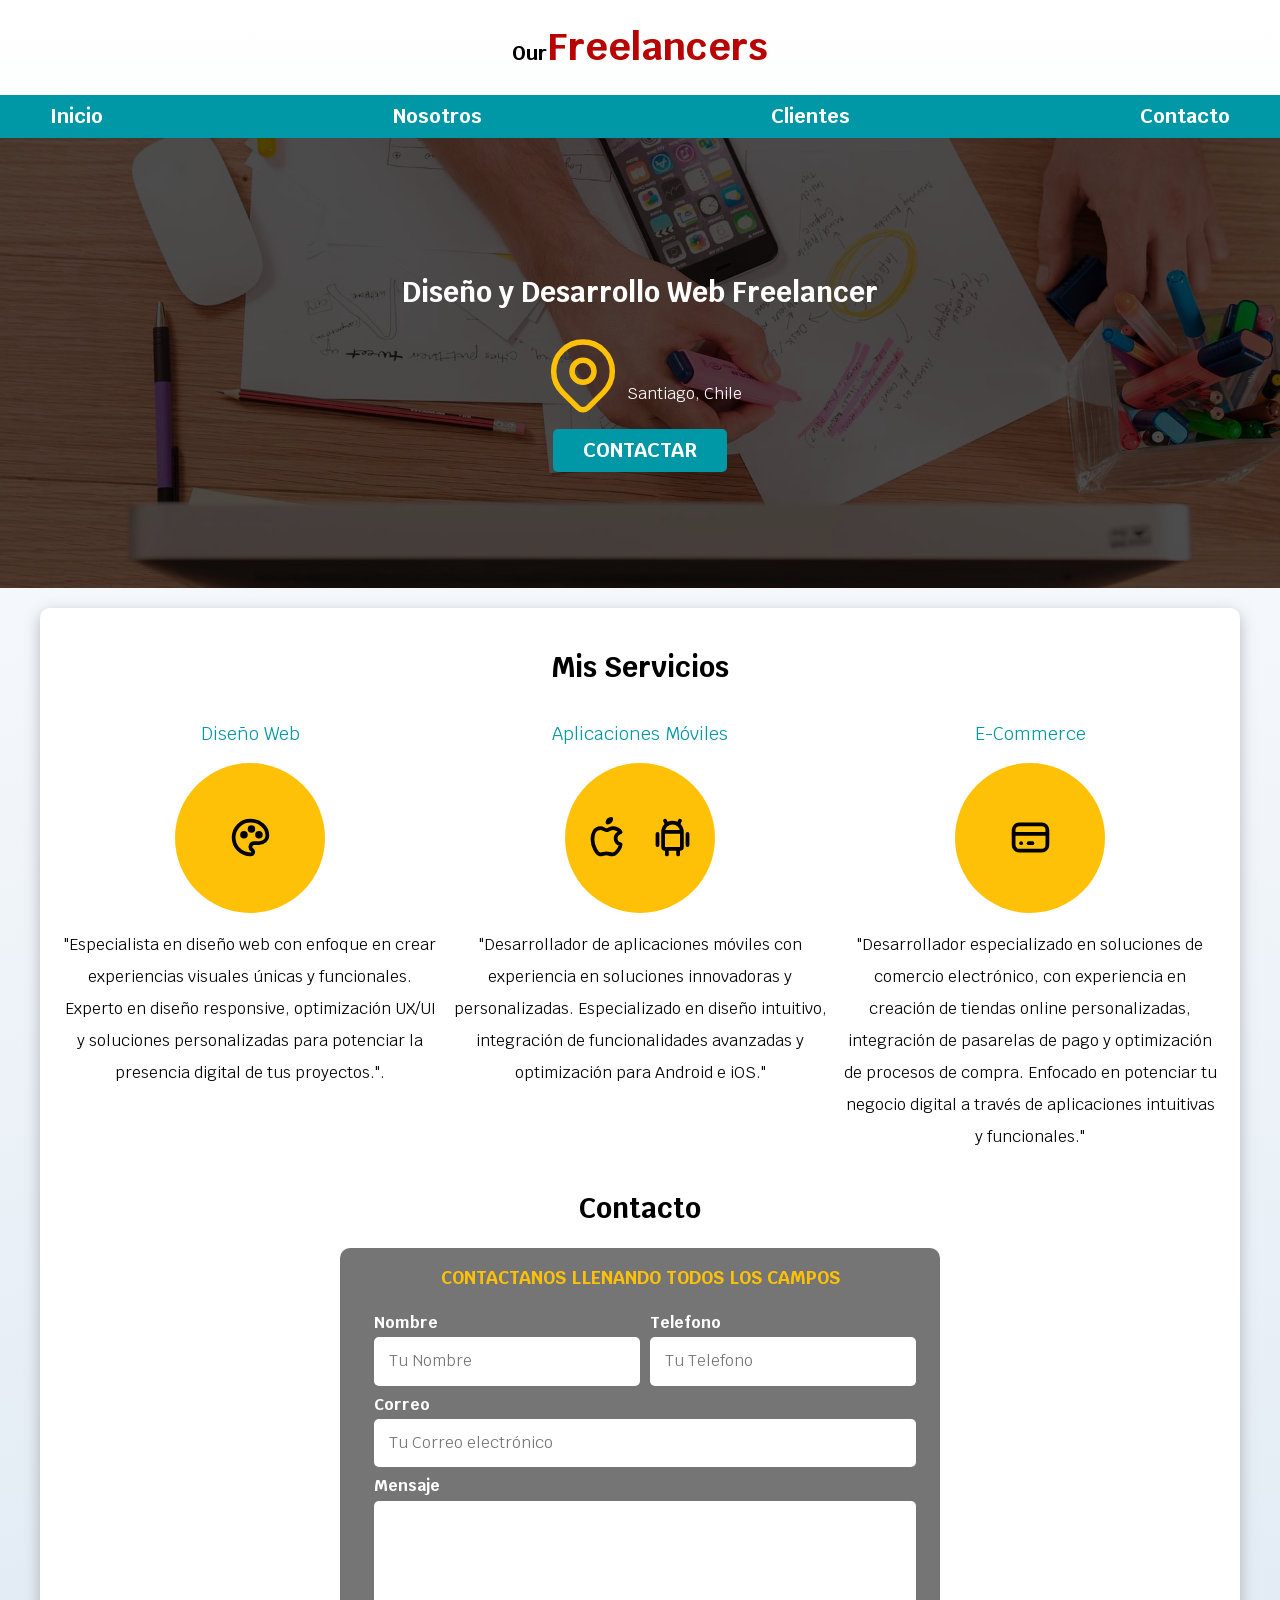
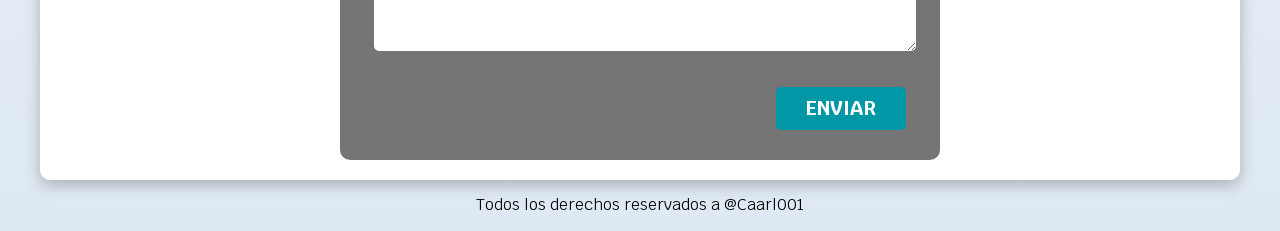
<file: index.html>
<!DOCTYPE html>
<html lang="es">
<head>
    <meta charset="UTF-8">
    <meta name="viewport" content="width=device-width, initial-scale=1.0">
    <title>Diseñador Freelancer</title>
    <link rel="preload" href="css/normalize.css">
    <link rel="stylesheet" href="css/normalize.css">
    <link rel="preconnect" href="https://fonts.googleapis.com">
    <link rel="preconnect" href="https://fonts.gstatic.com" crossorigin>
    <link href="https://fonts.googleapis.com/css2?family=Krub:wght@400;700&display=swap" rel="stylesheet">
    <link rel="preload" href="css/style.css" as="style">
    <link rel="stylesheet" href="css/style.css">

</head>
<body>
    <header>
        <h1 class="titulo" href="index.html"><span>Our</span>Freelancers</h1>
    </header>
    <div class="nav-bg">
        <nav class="navegacion-principal contenedor">
            <a href="index.html">Inicio</a>
            <a href="nosotros.html">Nosotros</a>
            <a href="clientes.html">Clientes</a>
            <a href="contacto.html">Contacto</a>
        </nav>
    </div>    

    <section class="hero">
        <div class="contenido-hero"> 
            <h2>Diseño y Desarrollo Web Freelancer</h2>
                <div class="ubicacion">
                    <svg  xmlns="http://www.w3.org/2000/svg"  width="88"  height="88"  viewBox="0 0 24 24"  fill="none"  stroke="#ffc107"  stroke-width="1.5"
                    stroke-linecap="round"  stroke-linejoin="round"  class="icon icon-tabler icons-tabler-outline icon-tabler-map-pin"><path stroke="none" d="M0 0h24v24H0z" fill="none"/><path d="M9 11a3 3 0 1 0 6 0a3 3 0 0 0 -6 0" /><path d="M17.657 16.657l-4.243 4.243a2 2 0 0 1 -2.827 0l-4.244 -4.243a8 8 0 1 1 11.314 0z" /></svg> 
                    <p>Santiago, Chile</p>
                </div>
                <a class="boton" href="#">Contactar</a>
        </div>  
    </section>
    
    <main class="contenedor sombra">
            <h2>Mis Servicios</h2>
            
            <div class="servicios">
                <section class="servicio"">
                <h3>Diseño Web</h3>
                <div class="iconos">
                        <svg  xmlns="http://www.w3.org/2000/svg"  width="45"  height="45"  viewBox="0 0 24 24"  fill="none"  stroke="currentColor"  stroke-width="2"  stroke-linecap="round"  stroke-linejoin="round"  class="icon icon-tabler icons-tabler-outline icon-tabler-palette"><path stroke="none" d="M0 0h24v24H0z" fill="none"/><path d="M12 21a9 9 0 0 1 0 -18c4.97 0 9 3.582 9 8c0 1.06 -.474 2.078 -1.318 2.828c-.844 .75 -1.989 1.172 -3.182 1.172h-2.5a2 2 0 0 0 -1 3.75a1.3 1.3 0 0 1 -1 2.25" /><path d="M8.5 10.5m-1 0a1 1 0 1 0 2 0a1 1 0 1 0 -2 0" /><path d="M12.5 7.5m-1 0a1 1 0 1 0 2 0a1 1 0 1 0 -2 0" /><path d="M16.5 10.5m-1 0a1 1 0 1 0 2 0a1 1 0 1 0 -2 0" /></svg>
                </div>
                        <p>"Especialista en diseño web con enfoque en crear experiencias visuales únicas y funcionales. Experto en diseño responsive, optimización UX/UI y soluciones personalizadas para potenciar la presencia digital de tus proyectos.".</p>
                </section>
                
                <section class="servicio">
                    <h3>Aplicaciones Móviles</h3>
                    <div class="iconos">
                        <svg  xmlns="http://www.w3.org/2000/svg"  width="45"  height="45"  viewBox="0 0 24 24"  fill="none"  stroke="currentColor"  stroke-width="2"  stroke-linecap="round"  stroke-linejoin="round"  class="icon icon-tabler icons-tabler-outline icon-tabler-brand-apple"><path stroke="none" d="M0 0h24v24H0z" fill="none"/><path d="M8.286 7.008c-3.216 0 -4.286 3.23 -4.286 5.92c0 3.229 2.143 8.072 4.286 8.072c1.165 -.05 1.799 -.538 3.214 -.538c1.406 0 1.607 .538 3.214 .538s4.286 -3.229 4.286 -5.381c-.03 -.011 -2.649 -.434 -2.679 -3.23c-.02 -2.335 2.589 -3.179 2.679 -3.228c-1.096 -1.606 -3.162 -2.113 -3.75 -2.153c-1.535 -.12 -3.032 1.077 -3.75 1.077c-.729 0 -2.036 -1.077 -3.214 -1.077z" /><path d="M12 4a2 2 0 0 0 2 -2a2 2 0 0 0 -2 2" /></svg>
                        <svg  xmlns="http://www.w3.org/2000/svg"  width="45"  height="45"  viewBox="0 0 24 24"  fill="none"  stroke="currentColor"   stroke-width="2"  stroke-linecap="round"  stroke-linejoin="round"  class="icon icon-tabler icons-tabler-outline icon-tabler-brand-android"><path stroke="none" d="M0 0h24v24H0z" fill="none"/><path d="M4 10l0 6" /><path d="M20 10l0 6" /><path d="M7 9h10v8a1 1 0 0 1 -1 1h-8a1 1 0 0 1 -1 -1v-8a5 5 0 0 1 10 0" /><path d="M8 3l1 2" /><path d="M16 3l-1 2" /><path d="M9 18l0 3" /><path d="M15 18l0 3" /></svg> 
                    </div>
                        <p>"Desarrollador de aplicaciones móviles con experiencia en soluciones innovadoras y personalizadas. Especializado en diseño intuitivo, integración de funcionalidades avanzadas y optimización para Android e iOS."</p>
                </section>

                <section class="servicio">       
                <h3>E-Commerce</h3>
                <div class="iconos">
                    <svg  xmlns="http://www.w3.org/2000/svg"  width="45"  height="45"  viewBox="0 0 24 24"  fill="none"  stroke="currentColor"   stroke-width="2"  stroke-linecap="round"  stroke-linejoin="round"  class="icon icon-tabler icons-tabler-outline icon-tabler-credit-card"><path stroke="none" d="M0 0h24v24H0z" fill="none"/><path d="M3 5m0 3a3 3 0 0 1 3 -3h12a3 3 0 0 1 3 3v8a3 3 0 0 1 -3 3h-12a3 3 0 0 1 -3 -3z" /><path d="M3 10l18 0" /><path d="M7 15l.01 0" /><path d="M11 15l2 0" /></svg>
                </div>
                        <p>"Desarrollador especializado en soluciones de comercio electrónico, con experiencia en creación de tiendas online personalizadas, integración de pasarelas de pago y optimización de procesos de compra. Enfocado en potenciar tu negocio digital a través de aplicaciones intuitivas y funcionales."</p> 
                </section>  
            </div><!-- CIERRE CLASE: .servicios  -->
        <section>
            <h2>Contacto</h2> 

            <form class="formulario">
                <fieldset>
                    <legend>Contactanos llenando todos los campos</legend>
                    <div class="contenedor-campos">
                        <div class="campo">
                            <label>Nombre</label>
                            <input class="input-text" type="text" placeholder="Tu Nombre">
                        </div> 

                        <div class="campo">   
                            <label>Telefono</label>
                            <input class="input-text" type="tel" placeholder="Tu Telefono">
                        </div>

                        <div class="campo">
                            <label>Correo</label>
                            <input class="input-text" type="email" placeholder="Tu Correo electrónico">
                        </div>
                        
                        <div class="campo">
                            <label>Mensaje</label>
                            <textarea class="input-text"></textarea>
                        </div>
                    </div><!-- .CONTENEDOR-CAMPOS -->
                        
                        <div class="alinear-derecha flex">
                            <input class="boton w-100" type="submit" value="Enviar">
                        </div>
                    
                </fieldset>
            </form>
        </section>
    </main>
    <footer class="footer">
        <p>Todos los derechos reservados a @Caarl001</p>
    </footer>

</body>
</html>
</file>
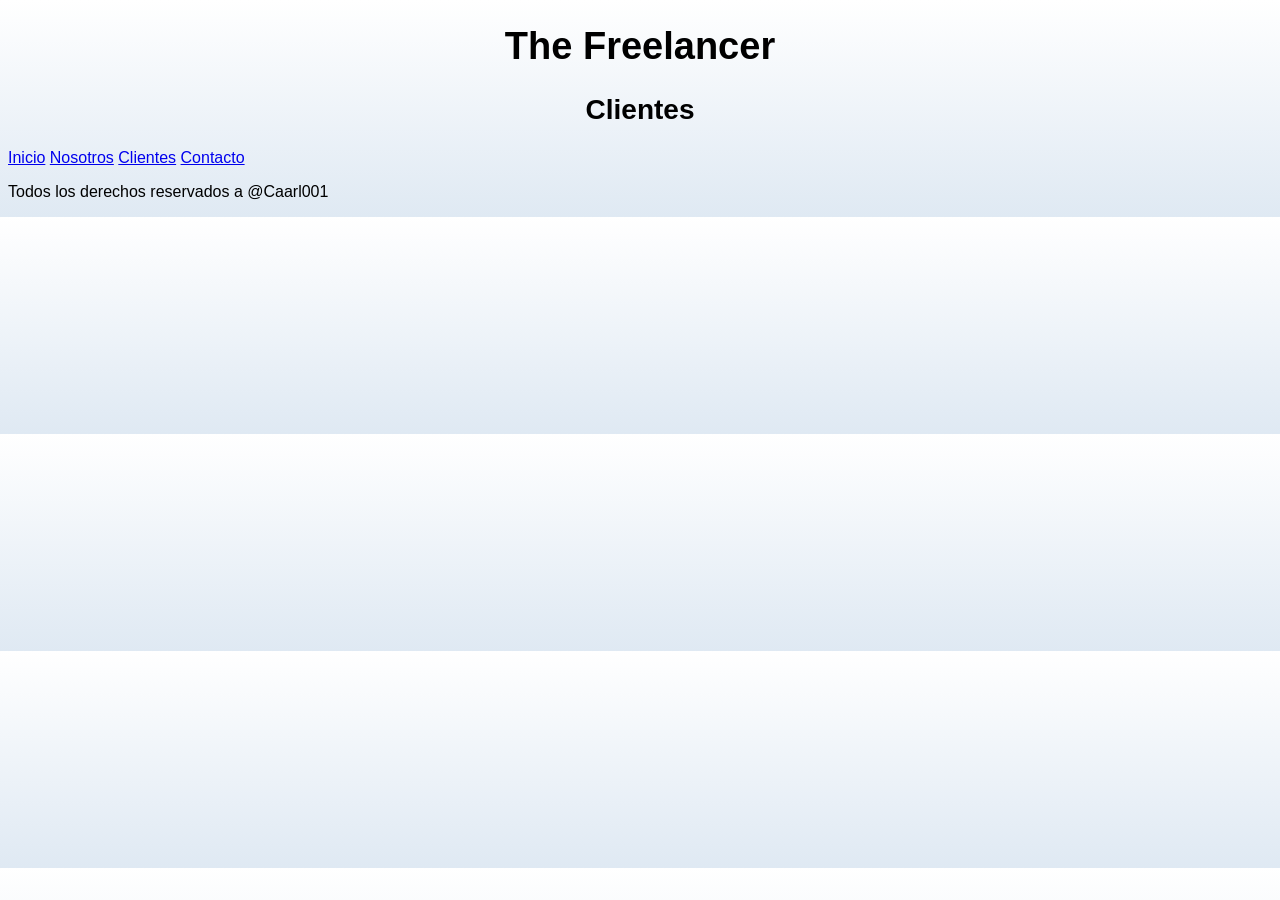
<file: clientes.html>
<!DOCTYPE html>
<html lang="es">
<head>
    <meta charset="UTF-8">
    <meta name="viewport" content="width=device-width, initial-scale=1.0">
    <title>Clientes</title>
    <link rel="preload" href="css/style.css" as="style">
    <link rel="stylesheet" href="css/style.css">
</head>
<body>
    <header>
        <h1>The Freelancer</h1>
        <h2>Clientes</h2>
    </header>

    <nav>
        <a href="index.html">Inicio</a>
        <a href="nosotros.html">Nosotros</a>
        <a href="clientes.html">Clientes</a>
        <a href="contacto.html">Contacto</a>
    </nav>
     <footer>
        <p>Todos los derechos reservados a @Caarl001</p>
    </footer>     
</body>
</html>
</file>
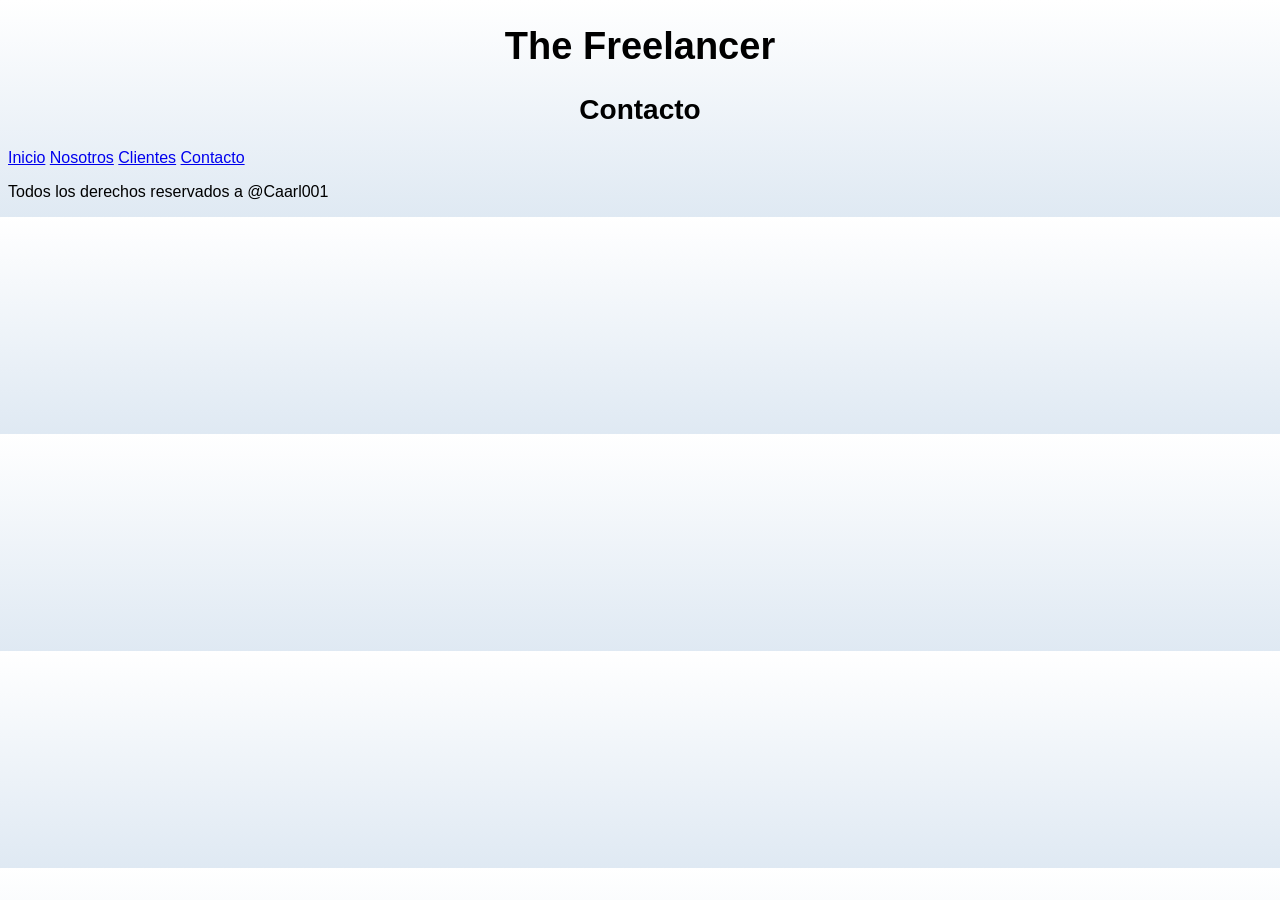
<file: contacto.html>
<!DOCTYPE html>
<html lang="es">
<head>
    <meta charset="UTF-8">
    <meta name="viewport" content="width=device-width, initial-scale=1.0">
    <title>Contacto</title>
    <link rel="preload" href="css/style.css" as="style">
    <link rel="stylesheet" href="css/style.css">
</head>
<body>
    <header>
        <h1>The Freelancer</h1>
        <h2>Contacto</h2>
    </header>

    <nav>
        <a href="index.html">Inicio</a>
        <a href="nosotros.html">Nosotros</a>
        <a href="clientes.html">Clientes</a>
        <a href="contacto.html">Contacto</a>
    </nav>

    <footer>
        <p>Todos los derechos reservados a @Caarl001</p>
    </footer>  
</body>
</html>
</file>
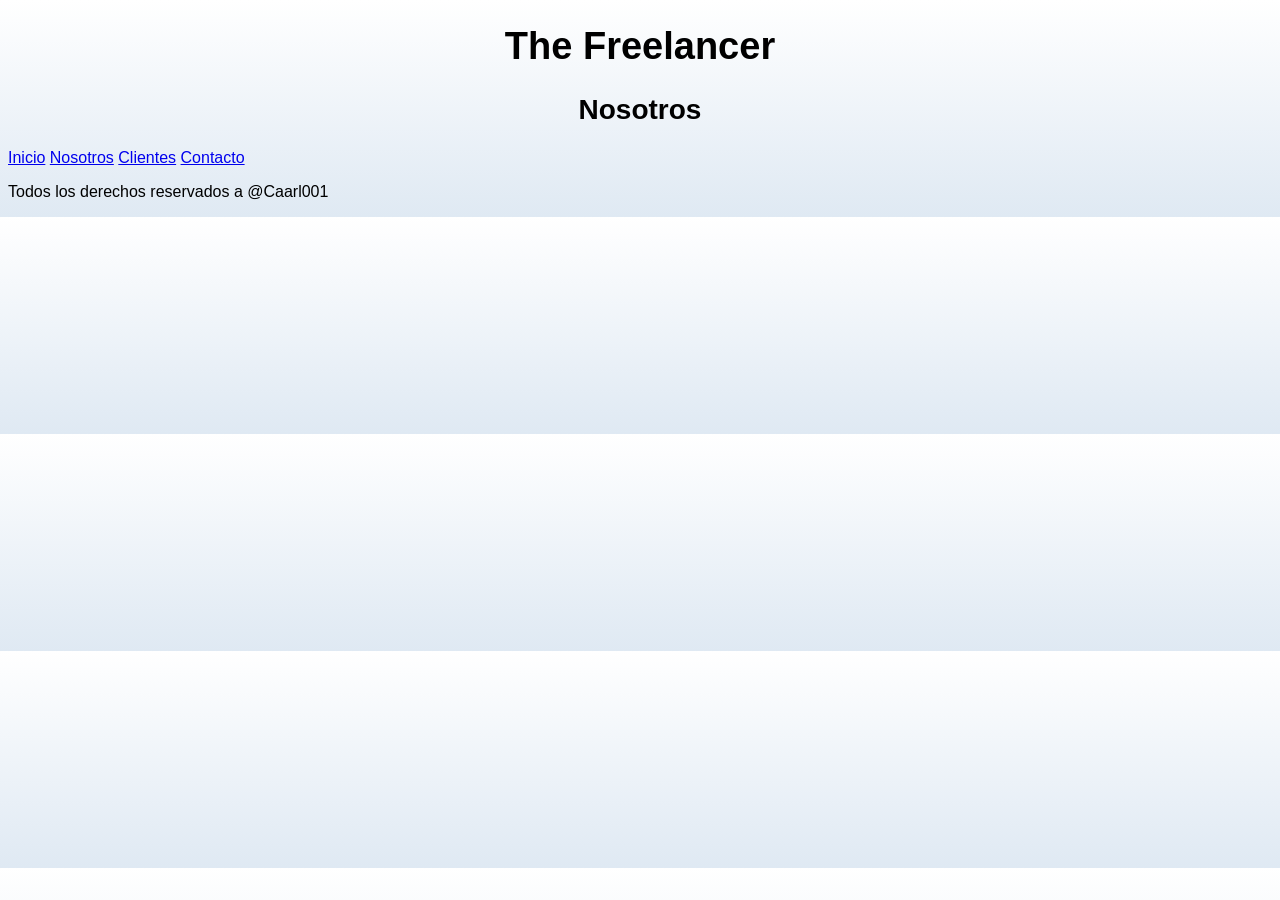
<file: nosotros.html>
<!DOCTYPE html>
<html lang="es">
<head>
    <meta charset="UTF-8">
    <meta name="viewport" content="width=device-width, initial-scale=1.0">
    <title>Nosotros</title>
    <link rel="preload" href="css/style.css" as="style">
    <link rel="stylesheet" href="css/style.css">
</head>
<body>
   <header>
        <h1>The Freelancer</h1>
        <h2>Nosotros</h2>
    </header>

    <nav>
        <a href="index.html">Inicio</a>
        <a href="nosotros.html">Nosotros</a>
        <a href="clientes.html">Clientes</a>
        <a href="contacto.html">Contacto</a>
    </nav>
    
    <main>

    </main>
    

    <footer>
        <p>Todos los derechos reservados a @Caarl001</p>
    </footer>

</body>
</html>
</file>
<file: css/style.css>
:root{
    --blanco:#FFFFFF;
    --oscuro:#212121;
    --rojo:#b90202;
    --gris:#757575;
    --grisClaro:#DFE9F3;
    --primario:#FFC107;
    --secundario:#0097A7;
}

/* GLOBALES */
html {
    font-size: 62.5%;
    box-sizing: border-box;/* HACK PARA BOX MODEL */
    scroll-snap-type: y mandatory;
}
/* SCROLL SNAP */
.servicios ,
.navegacion-principal,
.formulario {
    scroll-snap-align: center; 
    scroll-snap-stop: always; 
}

*, *:before, *:after {
    box-sizing: inherit;
}

body {
    font-size: 16px;
    font-family: "Krub", sans-serif;
    background-image: linear-gradient(to top, var(--grisClaro) 0%, var(--blanco) 100%);
}
.boton {
    background-color: var(--secundario);
    color:var(--blanco);
    padding: 1rem 3rem;
    margin-top: 1rem;
    font-size: 2rem;
    text-decoration: none;
    text-transform: uppercase;
    font-weight: bold;
    border-radius: .5rem;
    width: 90%;
    text-align: center;
    border: none;

}
@media (min-width: 768px) {
   .boton {
    width: auto;
   }
}
.boton :hover {
    cursor: pointer;
}
.sombra {
    -webkit-box-shadow: 0px 5px 15px 0px rgba(70,70,70,0.35);
    -moz-box-shadow: 0px 5px 15px 0px rgba(70,70,70,0.35);
    box-shadow: 0px 5px 15px 0px rgba(70,70,70,0.35);
    background-color: var(--blanco);
    padding: 2rem;
    border-radius: 1rem;
}

/* TIPOGRAFIAS */
h1 {
    font-size: 3.8rem;
}
h2 {
    font-size: 2.8rem;
}
h3 {
    font-size: 1.8rem;
}
h4 {
    font-size: 1rem;
}
h1, h2, h3 {
    text-align: center;
}

/* TITULOS */
.titulo {
    color: var(--rojo); 
}
.titulo span {
    font-size: 2rem;
    color:black;
}
/* UTILIDADES */
.w-100 {
    width: 100%;
}
@media (min-width: 768px) {
   .w-100 {
    width: auto;
   }
}
.flex {
    display: flex;
}
.alinear-derecha {
    justify-content: flex-end;
}
/* NAVEGACION PRINCIPAL */
.contenedor {
    max-width: 120rem;
    margin: 0 auto;
}
.nav-bg{
    background-color: var(--secundario);
}
.navegacion-principal {
    display: flex;
    flex-direction: column;
}
@media (min-width: 768px) {
   .navegacion-principal {
    flex-direction: row;
    justify-content: space-between;
   }
}
.navegacion-principal  a {
    display: block;
    text-align: center;
    color:var(--blanco);
    text-decoration: none;
    font-size: 2rem;
    font-weight: 700;
    padding: 1rem;
}

.navegacion-principal a:hover {
    background-color: var(--primario);
    color: var(--oscuro);
}

/* HERO */
.hero{
    background-image: url(../img/hero.jpg);
    background-repeat: no-repeat;
    background-size: cover;
    height: 450PX;
    position: relative;
    margin-bottom: 2rem;

}
.contenido-hero {
    position: absolute;
    background-color: rgb(0 0 0 / 70%); /* Transparencia del hero */
    width: 100%;
    height: 100%;
    display: flex;
    flex-direction: column;
    align-items: center;
    justify-content: center;

}
.contenido-hero h2,
.contenido-hero p {
    color: var(--blanco);
}

.contenido-hero .ubicacion {
    display: flex;
    align-items: flex-end;
}
/* SERVICIOS */
@media (min-width: 768px) {
   .servicios {
    display: grid;
    grid-template-columns: repeat(3, 1fr) ;
    column-gap: 1rem;
   }
}
.servicio { 
    display: flex;
    flex-direction: column;
    align-items: center;
}
.servicio h3 {
    color: var(--secundario);
    font-weight: normal;
}
.servicio p {
    line-height: 2;
    text-align: center;
}
.servicio .iconos {
    height: 15rem;
    width: 15rem;
    background-color: var(--primario);
    border-radius: 50%;
    display: flex;
    justify-content: space-evenly;
    align-items: center;
}

/* CONTACTO  */
.formulario {
    background-color: var(--gris);
    width: min( 60rem, 100% );
    margin: 0 auto;
    padding: 2rem;
    border-radius: 1rem;

}
.formulario fieldset {
    border: none;
}
.formulario legend {
    color: var(--primario);
    text-align: center;
    font-size: 1.8rem;
    text-transform: uppercase;
    font-weight: 700;
    margin-bottom: 2rem;

}
@media (min-width: 768px ) {
    .contenedor-campos {
        display: grid;
        grid-template-columns: 50% 50%;
        grid-template-rows: auto auto 20rem;
        column-gap: 1rem;
    }
    .campo:nth-child(3),
    .campo:nth-child(4) {
        grid-column: 1 / 3;
    }
}
.campo {
    margin-bottom: 1rem;

}
.campo label {
    color: var(--blanco);
    font-weight: bold;
    margin-bottom: .5rem;
    display: block;
}
.campo textarea {
    height: 15rem;
}
.input-text {
    width: 100%;
    border: none;
    padding: 1.5rem;
    border-radius: .5rem;
}
/* FOOTER */
.footer { 
    text-align: center;
}
</file>
